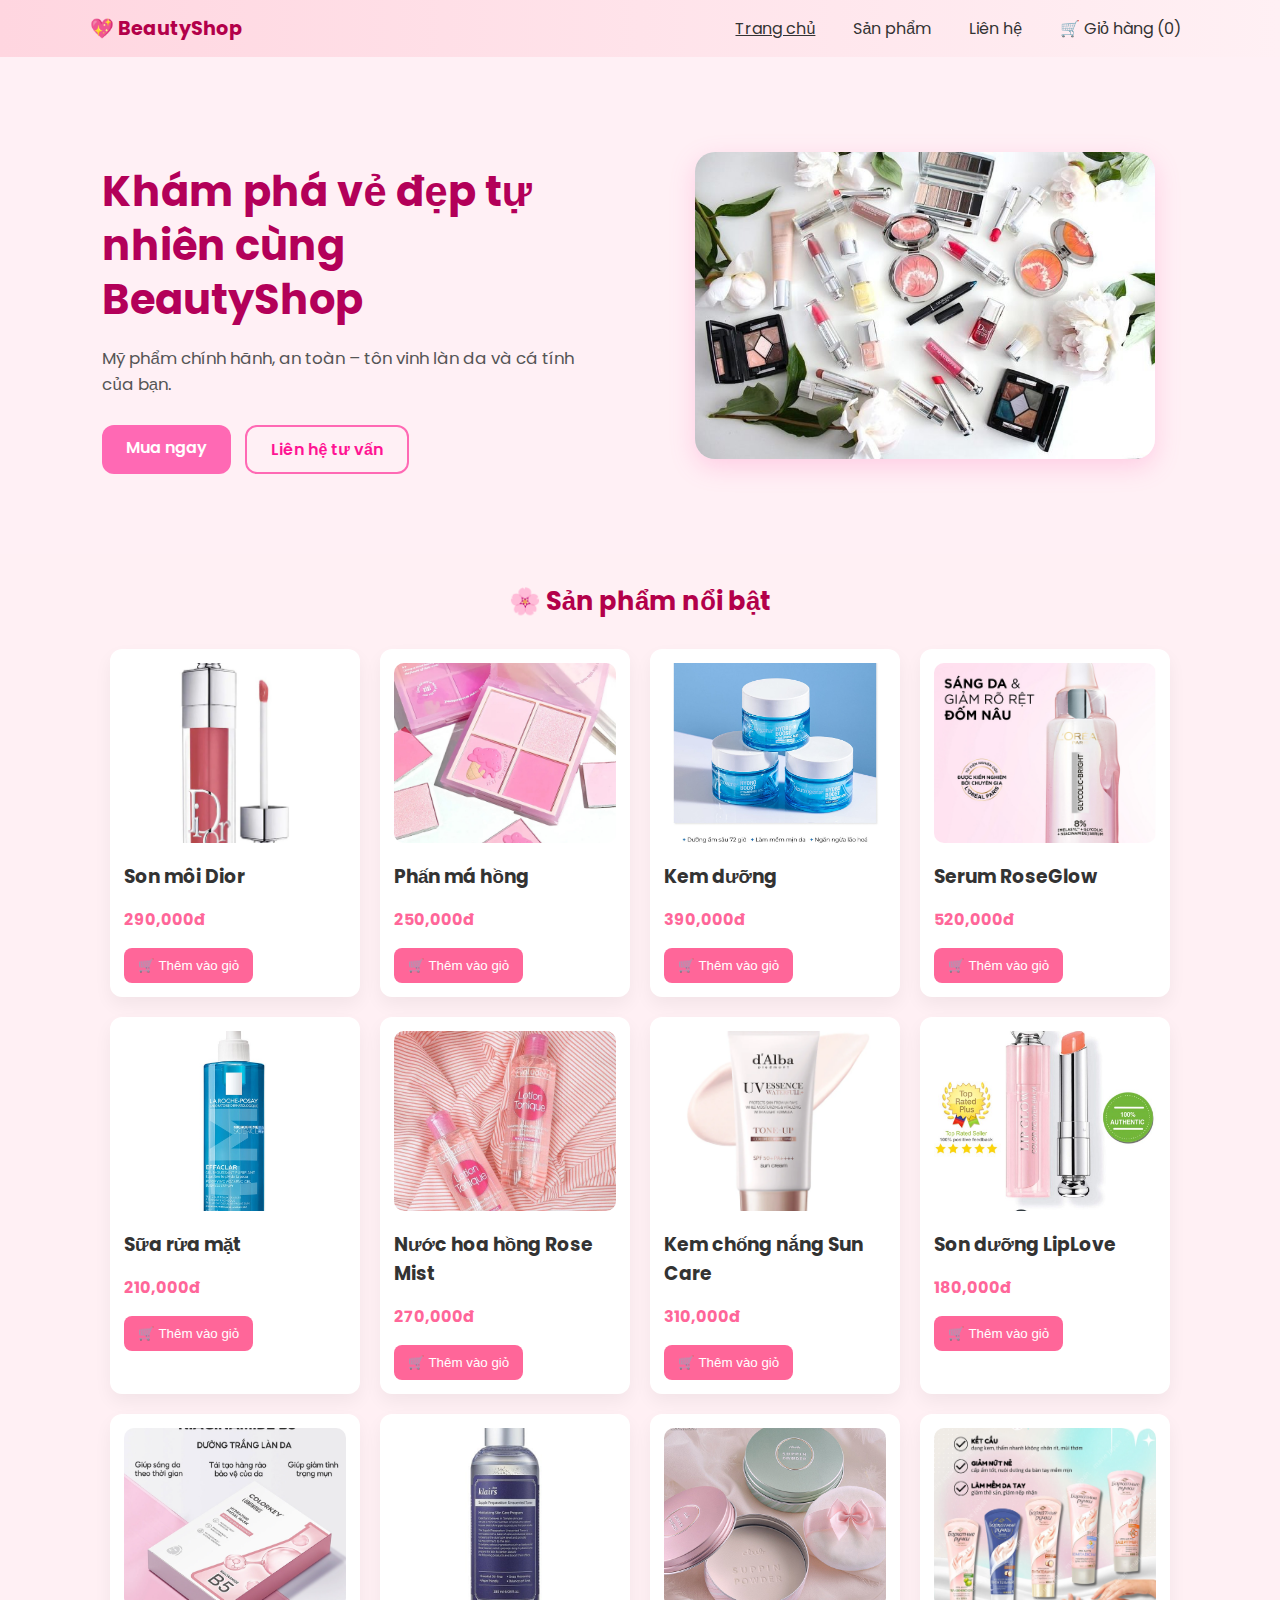
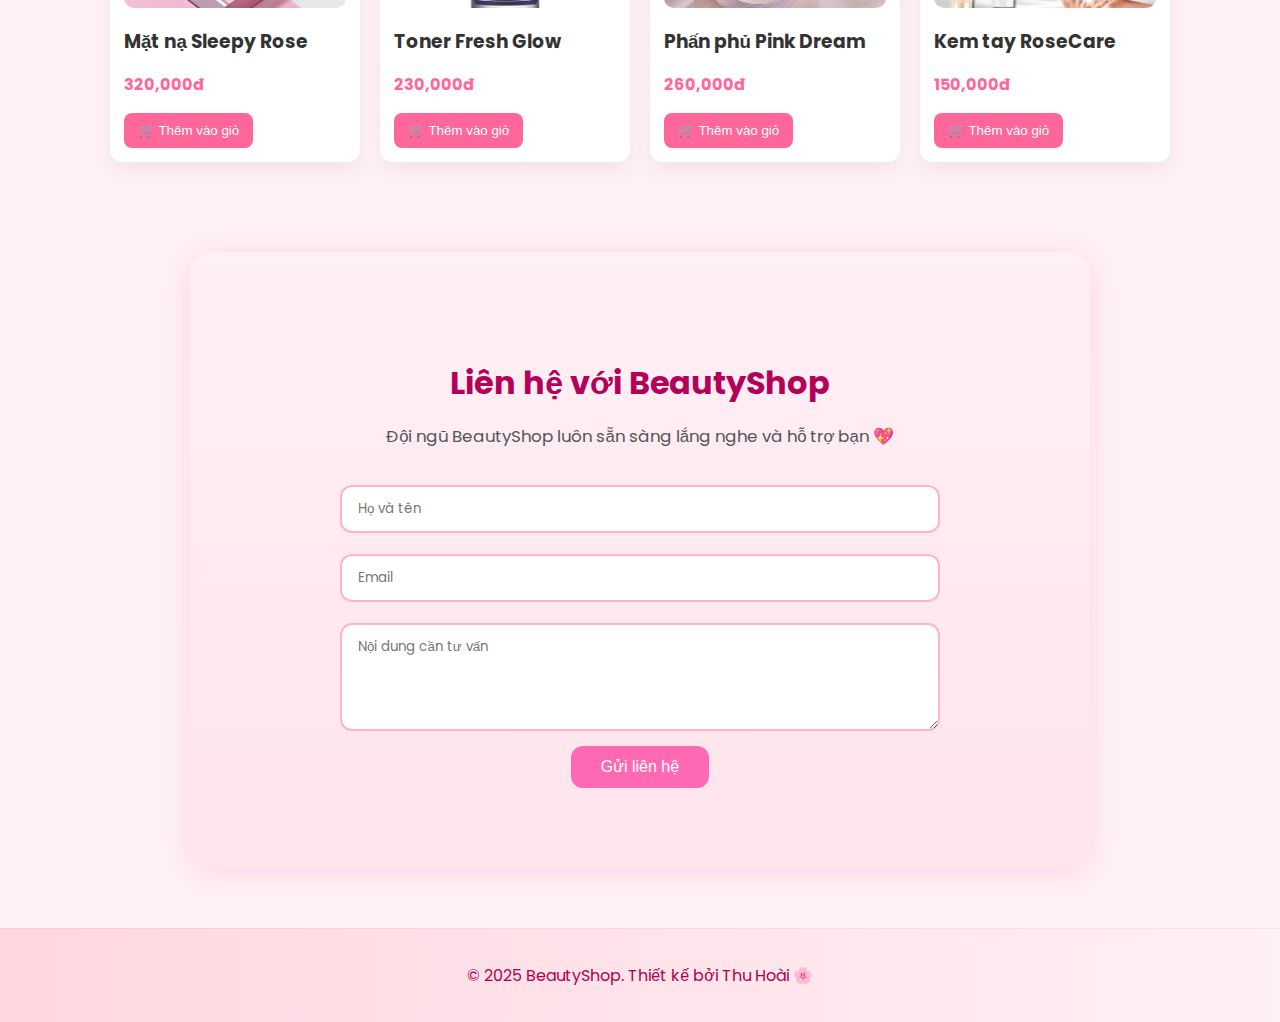
<file: beautyshop/index.html>
<!DOCTYPE html>
<html lang="vi">
<head>
  <meta charset="UTF-8">
  <meta name="viewport" content="width=device-width, initial-scale=1.0">
  <title>BeautyShop - Mỹ phẩm chính hãng</title>
  <link rel="stylesheet" href="style.css">
  <link rel="preconnect" href="https://fonts.googleapis.com">
  <link rel="preconnect" href="https://fonts.gstatic.com" crossorigin>
  <link href="https://fonts.googleapis.com/css2?family=Poppins:wght@400;500;600;700&display=swap" rel="stylesheet">
</head>
<body>

  <!-- HEADER -->
  <header class="site-header">
    <div class="container header-inner">
      <div class="logo">💖 BeautyShop</div>
      <nav class="main-nav">
        <a href="#" class="active">Trang chủ</a>
        <a href="products.html">Sản phẩm</a>
        <a href="contact.html">Liên hệ</a>
        <a href="cart.html" onclick="toggleCart()">🛒 Giỏ hàng (<span id="cart-count">0</span>)</a>

      </nav>
    </div>
  </header>

  <!-- HERO -->
  <section class="hero">
    <div class="hero-content">
      <h1>Khám phá vẻ đẹp tự nhiên cùng BeautyShop</h1>
      <p>Mỹ phẩm chính hãnh, an toàn – tôn vinh làn da và cá tính của bạn.</p>
      <div class="hero-cta">
        <a href="products.html" class="btn">Mua ngay</a>
        <a href="contact.html" class="btn btn-outline">Liên hệ tư vấn</a>
      </div>
    </div>
    <div class="hero-image">
      <img src="img/1jpg.jpg" alt="Beauty Products">
    </div>
  </section>

  <!-- PRODUCTS -->
  <section id="products" class="container">
    <h2 class="page-title">🌸 Sản phẩm nổi bật</h2>
    <div class="products-grid" id="product-list">
      <!-- Sản phẩm sẽ được thêm tự động bằng JS -->
    </div>
  </section>


    <!-- Phần Liên hệ -->
  <section id="contact" class="contact-section">
    <h2>Liên hệ với BeautyShop</h2>
    <p>Đội ngũ BeautyShop luôn sẵn sàng lắng nghe và hỗ trợ bạn 💖</p>

    <form class="contact-form" onsubmit="return false;">
      <input type="text" placeholder="Họ và tên" required>
      <input type="email" placeholder="Email" required>
      <textarea placeholder="Nội dung cần tư vấn" rows="4" required></textarea>
      <button type="submit" class="btn">Gửi liên hệ</button>
    </form>
  </section>


  <!-- FOOTER -->
  <footer class="site-footer">
    <p>© 2025 BeautyShop. Thiết kế bởi Thu Hoài 🌸</p>
  </footer>
<script src="script.js"></script>
</body>
</html>
</file>
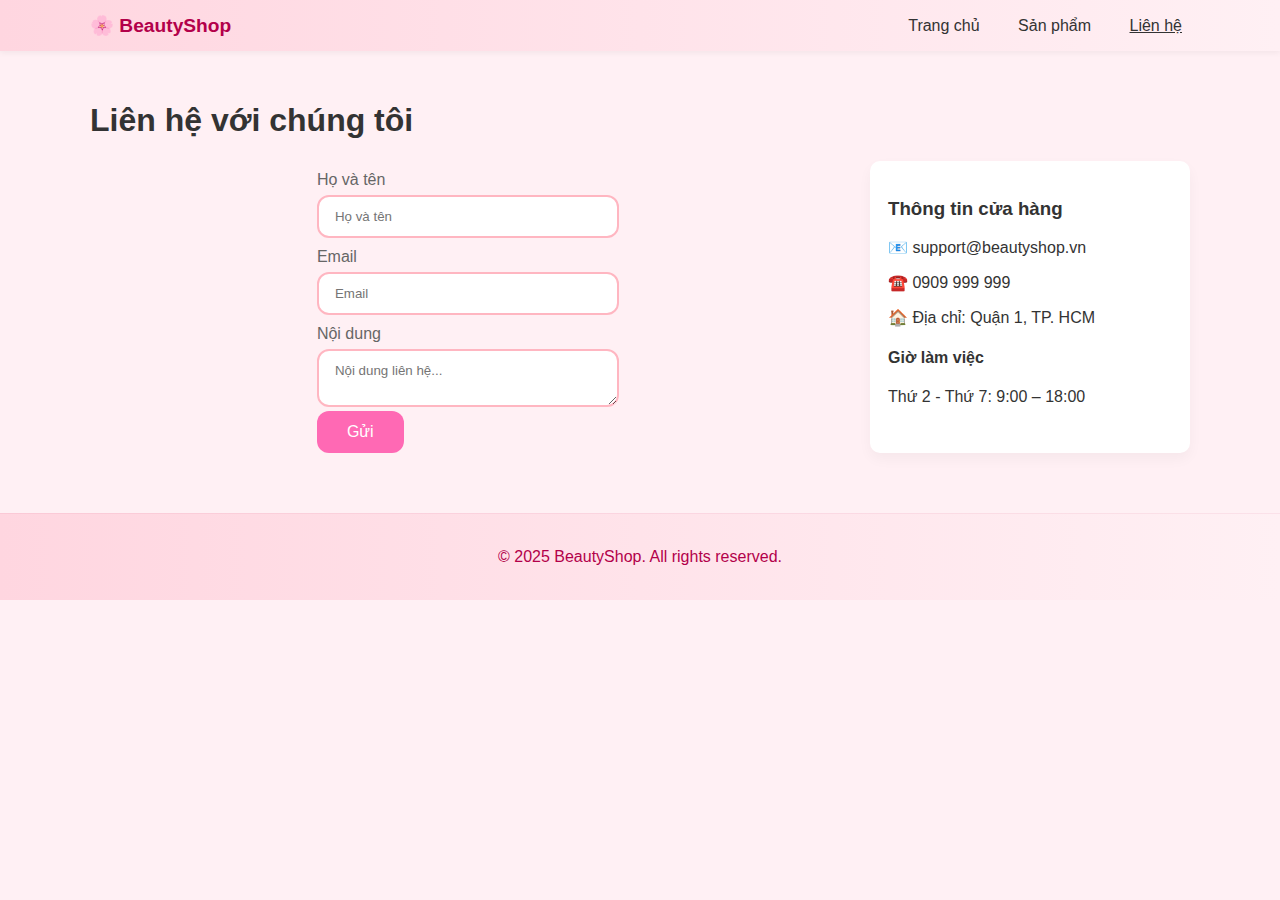
<file: beautyshop/contact.html>
<!DOCTYPE html>
<html lang="vi">
<head>
  <meta charset="UTF-8" />
  <meta name="viewport" content="width=device-width, initial-scale=1.0"/>
  <title>Liên hệ | BeautyShop</title>
  <link rel="stylesheet" href="style.css" />
</head>
<body>
  <header class="site-header">
    <div class="container header-inner">
      <div class="logo">🌸 <span>BeautyShop</span></div>
      <nav class="main-nav">
        <a href="index.html">Trang chủ</a>
        <a href="products.html">Sản phẩm</a>
        <a href="contact.html" class="active">Liên hệ</a>
      </nav>
    </div>
  </header>

  <main class="container contact-page">
    <h1>Liên hệ với chúng tôi</h1>
    <div class="contact-grid">
      <div class="contact-form">
        <form onsubmit="sendMessage(event)">
          <label>Họ và tên</label>
          <input type="text" placeholder="Họ và tên" required>
          <label>Email</label>
          <input type="email" placeholder="Email" required>
          <label>Nội dung</label>
          <textarea placeholder="Nội dung liên hệ..." required></textarea>
          <button type="submit">Gửi</button>
        </form>
      </div>
      <div class="contact-info">
        <h3>Thông tin cửa hàng</h3>
        <p>📧 support@beautyshop.vn</p>
        <p>☎️ 0909 999 999</p>
        <p>🏠 Địa chỉ: Quận 1, TP. HCM</p>
        <h4>Giờ làm việc</h4>
        <p>Thứ 2 - Thứ 7: 9:00 – 18:00</p>
      </div>
    </div>
  </main>

  <footer class="site-footer">
    <div class="container footer-inner">
      <p>© 2025 BeautyShop. All rights reserved.</p>
    </div>
  </footer>

<script src="script.js"></script>
</body>
</html>
</file>
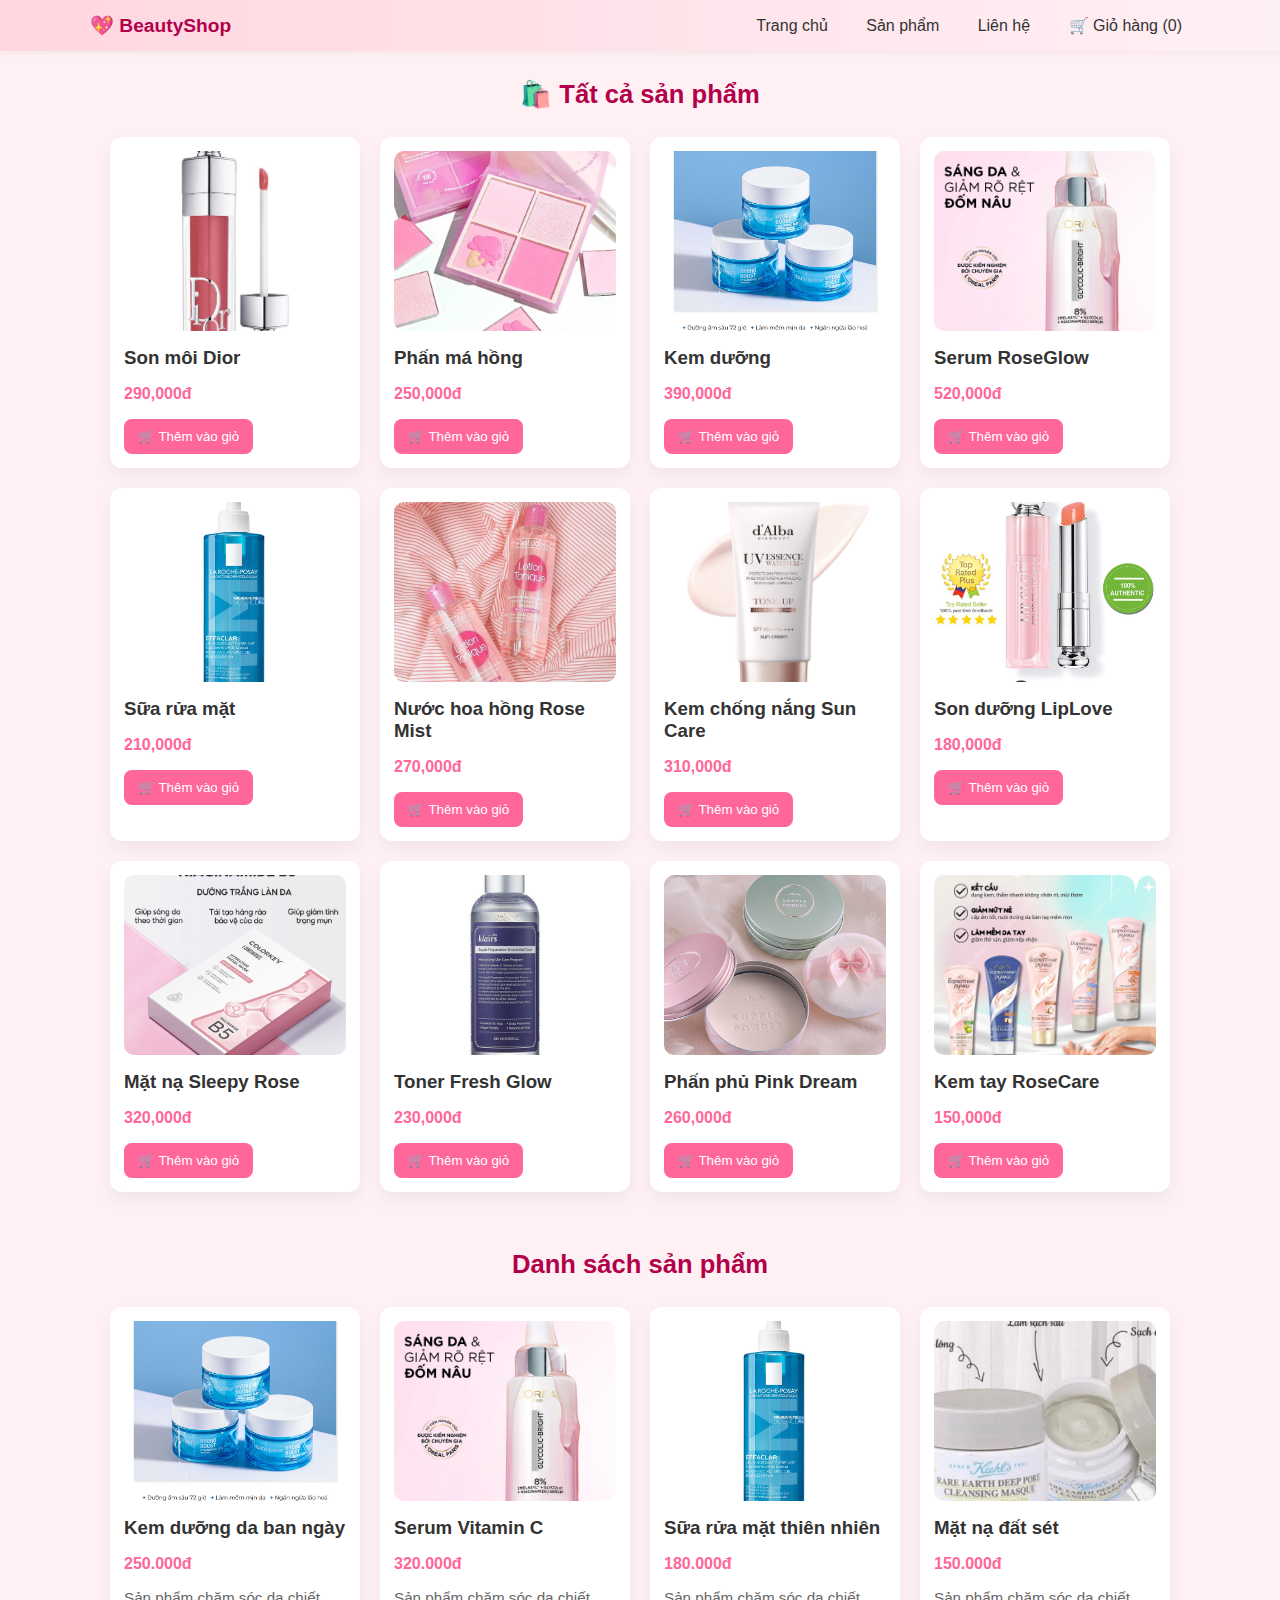
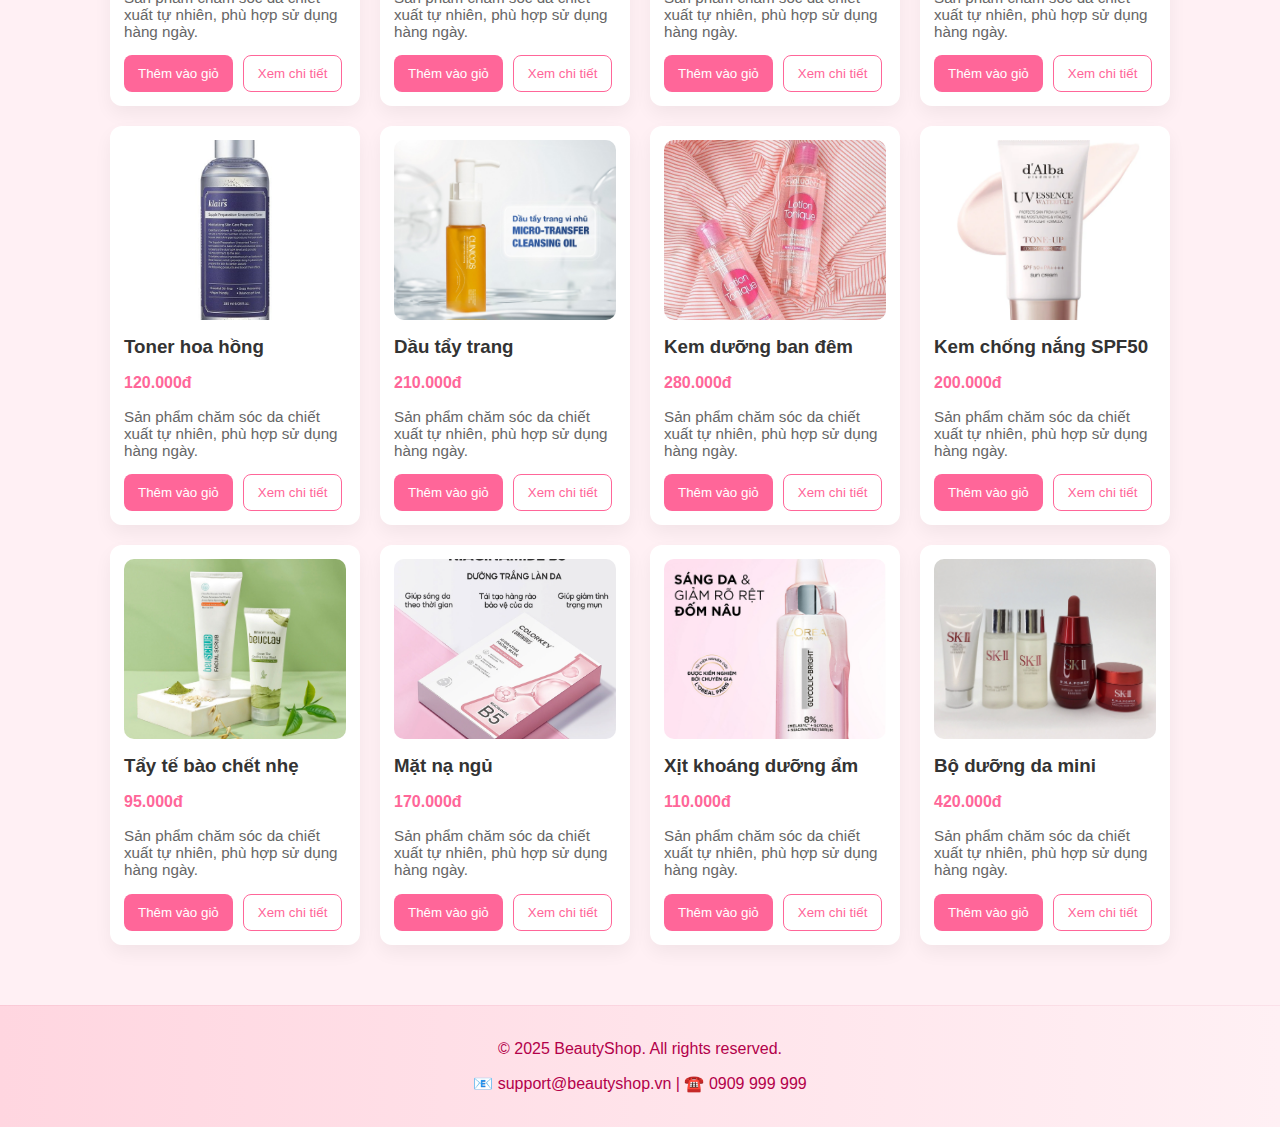
<file: beautyshop/products.html>
<!DOCTYPE html>
<html lang="vi">
<head>
  <meta charset="UTF-8" />
  <meta name="viewport" content="width=device-width, initial-scale=1.0"/>
  <title>Sản phẩm | BeautyShop</title>
  <link rel="stylesheet" href="style.css" />
</head>
<body>
  <header class="site-header">
  <div class="container header-inner">
    <div class="logo">💖 <span>BeautyShop</span></div>
    <nav class="main-nav">
      <a href="index.html">Trang chủ</a>
      <a href="products.html">Sản phẩm</a>
      <a href="contact.html">Liên hệ</a>
      <a href="cart.html" class="cart-link">
        🛒 Giỏ hàng (<span id="cart-count">0</span>)
      </a>
    </nav>
     </nav>
  </div>
</header>
 <section class="container">
    <h2 class="page-title">🛍️ Tất cả sản phẩm</h2>
    <div class="products-grid" id="product-list"></div>

    <h1 class="page-title">Danh sách sản phẩm</h1>
    <div class="products-grid">

      <article class="product-card">
        <img src="img/kemduong.jpg" alt="Kem dưỡng da ban ngày">
        <h3>Kem dưỡng da ban ngày</h3>
        <p class="price">250.000đ</p>
        <p class="desc">Sản phẩm chăm sóc da chiết xuất tự nhiên, phù hợp sử dụng hàng ngày.</p>
        <div class="card-actions">
          <button onclick="addToCart('Kem dưỡng da ban ngày')">Thêm vào giỏ</button>
          <button class="btn-outline" onclick="viewDetail('Kem dưỡng da ban ngày','250.000đ')">Xem chi tiết</button>
        </div>
      </article>
    

      <article class="product-card">
        <img src="img/serum.jpg" alt="Serum Vitamin C">
        <h3>Serum Vitamin C</h3>
        <p class="price">320.000đ</p>
        <p class="desc">Sản phẩm chăm sóc da chiết xuất tự nhiên, phù hợp sử dụng hàng ngày.</p>
        <div class="card-actions">
          <button onclick="addToCart('Serum Vitamin C')">Thêm vào giỏ</button>
          <button class="btn-outline" onclick="viewDetail('Serum Vitamin C','320.000đ')">Xem chi tiết</button>
        </div>
      </article>
    

      <article class="product-card">
        <img src="img/suaruamat.jpg" alt="Sữa rửa mặt thiên nhiên">
        <h3>Sữa rửa mặt thiên nhiên</h3>
        <p class="price">180.000đ</p>
        <p class="desc">Sản phẩm chăm sóc da chiết xuất tự nhiên, phù hợp sử dụng hàng ngày.</p>
        <div class="card-actions">
          <button onclick="addToCart('Sữa rửa mặt thiên nhiên')">Thêm vào giỏ</button>
          <button class="btn-outline" onclick="viewDetail('Sữa rửa mặt thiên nhiên','180.000đ')">Xem chi tiết</button>
        </div>
      </article>
    

      <article class="product-card">
        <img src="img/matnadatset.jpg" alt="Mặt nạ đất sét">
        <h3>Mặt nạ đất sét</h3>
        <p class="price">150.000đ</p>
        <p class="desc">Sản phẩm chăm sóc da chiết xuất tự nhiên, phù hợp sử dụng hàng ngày.</p>
        <div class="card-actions">
          <button onclick="addToCart('Mặt nạ đất sét')">Thêm vào giỏ</button>
          <button class="btn-outline" onclick="viewDetail('Mặt nạ đất sét','150.000đ')">Xem chi tiết</button>
        </div>
      </article>
    

      <article class="product-card">
        <img src="img/toner.jpg" alt="Toner hoa hồng">
        <h3>Toner hoa hồng</h3>
        <p class="price">120.000đ</p>
        <p class="desc">Sản phẩm chăm sóc da chiết xuất tự nhiên, phù hợp sử dụng hàng ngày.</p>
        <div class="card-actions">
          <button onclick="addToCart('Toner hoa hồng')">Thêm vào giỏ</button>
          <button class="btn-outline" onclick="viewDetail('Toner hoa hồng','120.000đ')">Xem chi tiết</button>
        </div>
      </article>
    

      <article class="product-card">
        <img src="img/dautaytrang.jpg" alt="Dầu tẩy trang">
        <h3>Dầu tẩy trang</h3>
        <p class="price">210.000đ</p>
        <p class="desc">Sản phẩm chăm sóc da chiết xuất tự nhiên, phù hợp sử dụng hàng ngày.</p>
        <div class="card-actions">
          <button onclick="addToCart('Dầu tẩy trang')">Thêm vào giỏ</button>
          <button class="btn-outline" onclick="viewDetail('Dầu tẩy trang','210.000đ')">Xem chi tiết</button>
        </div>
      </article>
    

      <article class="product-card">
        <img src="img/nuoc.jpg" alt="Kem dưỡng ban đêm">
        <h3>Kem dưỡng ban đêm</h3>
        <p class="price">280.000đ</p>
        <p class="desc">Sản phẩm chăm sóc da chiết xuất tự nhiên, phù hợp sử dụng hàng ngày.</p>
        <div class="card-actions">
          <button onclick="addToCart('Kem dưỡng ban đêm')">Thêm vào giỏ</button>
          <button class="btn-outline" onclick="viewDetail('Kem dưỡng ban đêm','280.000đ')">Xem chi tiết</button>
        </div>
      </article>
    

      <article class="product-card">
        <img src="img/kemchongnang.jpg" alt="Kem chống nắng SPF50">
        <h3>Kem chống nắng SPF50</h3>
        <p class="price">200.000đ</p>
        <p class="desc">Sản phẩm chăm sóc da chiết xuất tự nhiên, phù hợp sử dụng hàng ngày.</p>
        <div class="card-actions">
          <button onclick="addToCart('Kem chống nắng SPF50')">Thêm vào giỏ</button>
          <button class="btn-outline" onclick="viewDetail('Kem chống nắng SPF50','200.000đ')">Xem chi tiết</button>
        </div>
      </article>
    

      <article class="product-card">
        <img src="img/taytebao.jpg" alt="Tẩy tế bào chết nhẹ">
        <h3>Tẩy tế bào chết nhẹ</h3>
        <p class="price">95.000đ</p>
        <p class="desc">Sản phẩm chăm sóc da chiết xuất tự nhiên, phù hợp sử dụng hàng ngày.</p>
        <div class="card-actions">
          <button onclick="addToCart('Tẩy tế bào chết nhẹ')">Thêm vào giỏ</button>
          <button class="btn-outline" onclick="viewDetail('Tẩy tế bào chết nhẹ','95.000đ')">Xem chi tiết</button>
        </div>
      </article>
    

      <article class="product-card">
        <img src="img/matna.jpg" alt="Mặt nạ ngủ">
        <h3>Mặt nạ ngủ</h3>
        <p class="price">170.000đ</p>
        <p class="desc">Sản phẩm chăm sóc da chiết xuất tự nhiên, phù hợp sử dụng hàng ngày.</p>
        <div class="card-actions">
          <button onclick="addToCart('Mặt nạ ngủ')">Thêm vào giỏ</button>
          <button class="btn-outline" onclick="viewDetail('Mặt nạ ngủ','170.000đ')">Xem chi tiết</button>
        </div>
      </article>
    

      <article class="product-card">
        <img src="img/serum.jpg" alt="Xịt khoáng dưỡng ẩm">
        <h3>Xịt khoáng dưỡng ẩm</h3>
        <p class="price">110.000đ</p>
        <p class="desc">Sản phẩm chăm sóc da chiết xuất tự nhiên, phù hợp sử dụng hàng ngày.</p>
        <div class="card-actions">
          <button onclick="addToCart('Xịt khoáng dưỡng ẩm')">Thêm vào giỏ</button>
          <button class="btn-outline" onclick="viewDetail('Xịt khoáng dưỡng ẩm','110.000đ')">Xem chi tiết</button>
        </div>
      </article>
    

      <article class="product-card">
        <img src="img/setmini.jpg" alt="Bộ dưỡng da mini">
        <h3>Bộ dưỡng da mini</h3>
        <p class="price">420.000đ</p>
        <p class="desc">Sản phẩm chăm sóc da chiết xuất tự nhiên, phù hợp sử dụng hàng ngày.</p>
        <div class="card-actions">
          <button onclick="addToCart('Bộ dưỡng da mini')">Thêm vào giỏ</button>
          <button class="btn-outline" onclick="viewDetail('Bộ dưỡng da mini','420.000đ')">Xem chi tiết</button>
        </div>
      </article>
       </section>
    </div>
  </main>

  <footer class="site-footer">
    <div class="container footer-inner">
      <p>© 2025 BeautyShop. All rights reserved.</p>
      <p>📧 support@beautyshop.vn | ☎️ 0909 999 999</p>
    </div>
  </footer>

<script src="script.js"></script>
</body>
</html>
</file>
<file: beautyshop/style.css>
/* =======================================
   🌸 BeautyShop - Giao diện Hồng Pastel
   ======================================= */

/* ------------------------------
   1. Màu sắc & Biến toàn cục
------------------------------ */
:root {
  --pink-1: #fff0f4;
  --pink-2: #ffd6e0;
  --pink-3: #ff9db8;
  --accent: #ff6699;
  --card-bg: #ffffff;
  --text: #333;
  --muted: #666;
}

/* ------------------------------
   2. Cấu trúc cơ bản
------------------------------ */
* {
  box-sizing: border-box;
}

body {
  font-family: 'Inter', 'Poppins', Arial, sans-serif;
  margin: 0;
  background: var(--pink-1);
  color: var(--text);
  -webkit-font-smoothing: antialiased;
  -moz-osx-font-smoothing: grayscale;
  overflow-x: hidden;
}

.container {
  max-width: 1100px;
  margin: 0 auto;
  padding: 0 20px;
}

/* ------------------------------
   3. Header & Navigation
------------------------------ */
.site-header {
  background: linear-gradient(90deg, var(--pink-2), var(--pink-1));
  box-shadow: 0 2px 6px rgba(0, 0, 0, 0.05);
}

.header-inner {
  display: flex;
  align-items: center;
  justify-content: space-between;
  padding: 14px 0;
}

.logo {
  font-weight: 700;
  color: #b3004a;
  font-size: 1.2rem;
}

.main-nav a {
  color: var(--text);
  text-decoration: none;
  margin-left: 18px;
  padding: 8px;
  border-radius: 6px;
  transition: all 0.2s;
}

.main-nav a:hover,
.main-nav a.active {
  text-decoration: underline;
}

/* ------------------------------
   PHẦN HERO (Trang chủ)
------------------------------ */
.hero {
  display: flex;
  align-items: center;
  justify-content: center;
  gap: 70px; /* khoảng cách giữa text và ảnh */
  padding: 80px 8%;
  background-color: #fff0f5; /* pastel hồng nhạt */
  text-align: left;
}

.hero-content {
  flex: 1;
  max-width: 500px;
}

.hero-content h1 {
  font-size: 2.6rem;
  line-height: 1.3;
  color: #b30059;
  margin-bottom: 18px;
}

.hero-content p {
  color: #555;
  font-size: 1.05rem;
  margin-bottom: 28px;
}

.hero-cta {
  display: flex;
  flex-wrap: wrap;
  gap: 14px;
}

.hero-cta .btn {
  background-color: #ff69b4;
  color: white;
  padding: 10px 24px;
  border-radius: 12px;
  font-weight: 600;
  text-decoration: none;
  transition: all 0.3s ease;
  border: none;
}

.hero-cta .btn:hover {
  background-color: #ff1493;
  transform: translateY(-2px);
}

.hero-cta .btn-outline {
  background-color: transparent;
  color: #ff1493;
  border: 2px solid #ff69b4;
}

.hero-cta .btn-outline:hover {
  background-color: #ff69b4;
  color: white;
}

.hero-image {
  flex: 1;
  display: flex;
  justify-content: center;
  align-items: center;
}

.hero-image img {
  width: 100%;
  max-width: 460px;
  border-radius: 20px;
  object-fit: cover;
  box-shadow: 0 8px 25px rgba(255, 105, 180, 0.25);
  transition: transform 0.3s ease;
}

.hero-image img:hover {
  transform: scale(1.05);
}

/* Responsive */
@media (max-width: 900px) {
  .hero {
    flex-direction: column;
    text-align: center;
    gap: 40px;
    padding: 60px 5%;
  }

  .hero-content {
    max-width: 90%;
  }

  .hero-image img {
    max-width: 85%;
  }
}


/* ------------------------------
   5. Features (Tính năng nổi bật)
------------------------------ */
.features {
  display: flex;
  gap: 20px;
  padding: 30px 0;
  text-align: center;
}

.feature {
  flex: 1;
  background: linear-gradient(180deg, var(--card-bg), #fff);
  padding: 18px;
  border-radius: 10px;
  box-shadow: 0 6px 14px rgba(0, 0, 0, 0.04);
}

.feature h3 {
  color: #b3004a;
  margin-bottom: 6px;
}

/* ------------------------------
   6. Sản phẩm nổi bật
------------------------------ */
.highlight {
  padding: 30px 0;
}

.product-grid {
  display: grid;
  grid-template-columns: repeat(auto-fit, minmax(220px, 1fr));
  gap: 18px;
}

.card {
  background: var(--card-bg);
  padding: 12px;
  border-radius: 12px;
  text-align: center;
  box-shadow: 0 8px 18px rgba(0, 0, 0, 0.05);
}

.card img {
  width: 100%;
  height: 160px;
  object-fit: cover;
  border-radius: 10px;
}

.card h4 {
  margin: 10px 0;
}

/* ------------------------------
   7. Trang sản phẩm
------------------------------ */
.page-title {
  margin: 28px 0;
  font-size: 1.6rem;
  color: #b3004a;
  text-align: center;
}

.products-grid {
  display: grid;
  grid-template-columns: repeat(auto-fit, minmax(220px, 1fr));
  gap: 20px;
  padding-bottom: 30px;
}

.product-card {
  background: var(--card-bg);
  padding: 14px;
  border-radius: 12px;
  box-shadow: 0 8px 18px rgba(0, 0, 0, 0.05);
}

.product-card img {
  width: 100%;
  height: 180px;
  object-fit: cover;
  border-radius: 10px;
}

.product-card h3 {
  margin: 12px 0 6px;
}

.product-card .price {
  color: var(--accent);
  font-weight: 700;
}

.product-card .desc {
  color: var(--muted);
  font-size: 0.95rem;
}

.card-actions {
  display: flex;
  gap: 10px;
  margin-top: 12px;
}

/* ------------------------------
   8. Nút & Form
------------------------------ */
button,
.btn {
  background: var(--accent);
  color: #fff;
  border: none;
  padding: 10px 14px;
  border-radius: 8px;
  cursor: pointer;
}

.btn-outline,
.btn-outline:hover {
  background: transparent;
  border: 1px solid var(--accent);
  color: var(--accent);
}

.btn-clear {
  background: #fff;
  border: 1px solid #ddd;
  color: var(--muted);
  padding: 8px 12px;
  border-radius: 8px;
  cursor: pointer;
  margin-top: 10px;
}

/* ------------------------------
   9. Giỏ hàng (Preview)
------------------------------ */
.cart-preview {
  margin-top: 24px;
  border-top: 1px dashed #eee;
  padding-top: 20px;
}

#cartItems {
  background: #fff;
  padding: 12px;
  border-radius: 8px;
  box-shadow: inset 0 1px 0 rgba(0, 0, 0, 0.02);
}

/* ------------------------------
   10. Trang liên hệ
------------------------------ */
.contact-page {
  padding: 30px 0;
}

.contact-grid {
  display: grid;
  grid-template-columns: 1fr 320px;
  gap: 24px;
}

.contact-form label {
  display: block;
  margin-top: 10px;
  color: var(--muted);
}

.contact-form input,
.contact-form textarea {
  width: 100%;
  padding: 10px;
  margin-top: 6px;
  border: 1px solid #eee;
  border-radius: 8px;
}

.contact-info {
  background: #fff;
  padding: 18px;
  border-radius: 10px;
  box-shadow: 0 6px 14px rgba(0, 0, 0, 0.04);
}
/* ------------------------------
   PHẦN LIÊN HỆ
------------------------------ */
.contact-section {
  background: linear-gradient(to bottom, #fff0f5, #ffe4ec);
  padding: 80px 10%;
  text-align: center;
  border-radius: 24px;
  margin: 60px auto;
  max-width: 900px;
  box-shadow: 0 4px 25px rgba(255, 105, 180, 0.2);
}

.contact-section h2 {
  color: #b30059;
  font-size: 2rem;
  margin-bottom: 10px;
}

.contact-section p {
  color: #555;
  margin-bottom: 30px;
  font-size: 1.05rem;
}

.contact-form {
  display: flex;
  flex-direction: column;
  gap: 15px;
  align-items: center;
}

.contact-form input,
.contact-form textarea {
  width: 100%;
  max-width: 600px;
  padding: 12px 16px;
  border: 2px solid #ffb6c1;
  border-radius: 12px;
  outline: none;
  transition: border 0.3s ease;
  font-family: inherit;
}

.contact-form input:focus,
.contact-form textarea:focus {
  border-color: #ff69b4;
}

.contact-form button {
  background-color: #ff69b4;
  color: white;
  padding: 12px 30px;
  border: none;
  border-radius: 12px;
  font-size: 1rem;
  cursor: pointer;
  transition: all 0.3s ease;
}

.contact-form button:hover {
  background-color: #ff1493;
  transform: translateY(-2px);
}


/* ------------------------------
   11. Footer
------------------------------ */
.site-footer {
  background: linear-gradient(90deg, var(--pink-2), var(--pink-1));
  padding: 18px;
  margin-top: 30px;
  text-align: center;
  color: #b3004a;
  border-top: 1px solid rgba(179, 0, 74, 0.06);
}

/* ------------------------------
   12. Responsive (Mobile)
------------------------------ */
@media (max-width: 900px) {
  .hero {
    flex-direction: column;
    text-align: center;
  }

  .hero-image img {
    width: 90%;
  }

  .contact-grid {
    grid-template-columns: 1fr;
  }

  .header-inner {
    flex-direction: column;
    gap: 8px;
  }
}
/* === CART STYLES === */
.cart-icon {
  font-size: 1.2rem;
  cursor: pointer;
  background: #fff;
  padding: 6px 12px;
  border-radius: 8px;
  box-shadow: 0 2px 6px rgba(0,0,0,0.1);
}
.cart-icon span {
  background: var(--accent);
  color: #fff;
  padding: 2px 6px;
  border-radius: 8px;
  font-size: 0.8rem;
  margin-left: 4px;
}

/* Popup giỏ hàng */
.cart-popup {
  position: fixed;
  right: 20px;
  top: 80px;
  width: 300px;
  background: #fff;
  border-radius: 12px;
  box-shadow: 0 8px 18px rgba(0,0,0,0.1);
  padding: 16px;
  display: none;
  z-index: 1000;
}
.cart-popup.show {
  display: block;
}
.cart-popup h3 {
  color: #b3004a;
  margin-bottom: 10px;
}
.cart-popup ul {
  list-style: none;
  padding: 0;
  margin: 0 0 10px 0;
  max-height: 200px;
  overflow-y: auto;
}
.cart-popup li {
  font-size: 0.95rem;
  border-bottom: 1px dashed #eee;
  padding: 4px 0;
}
</file>
